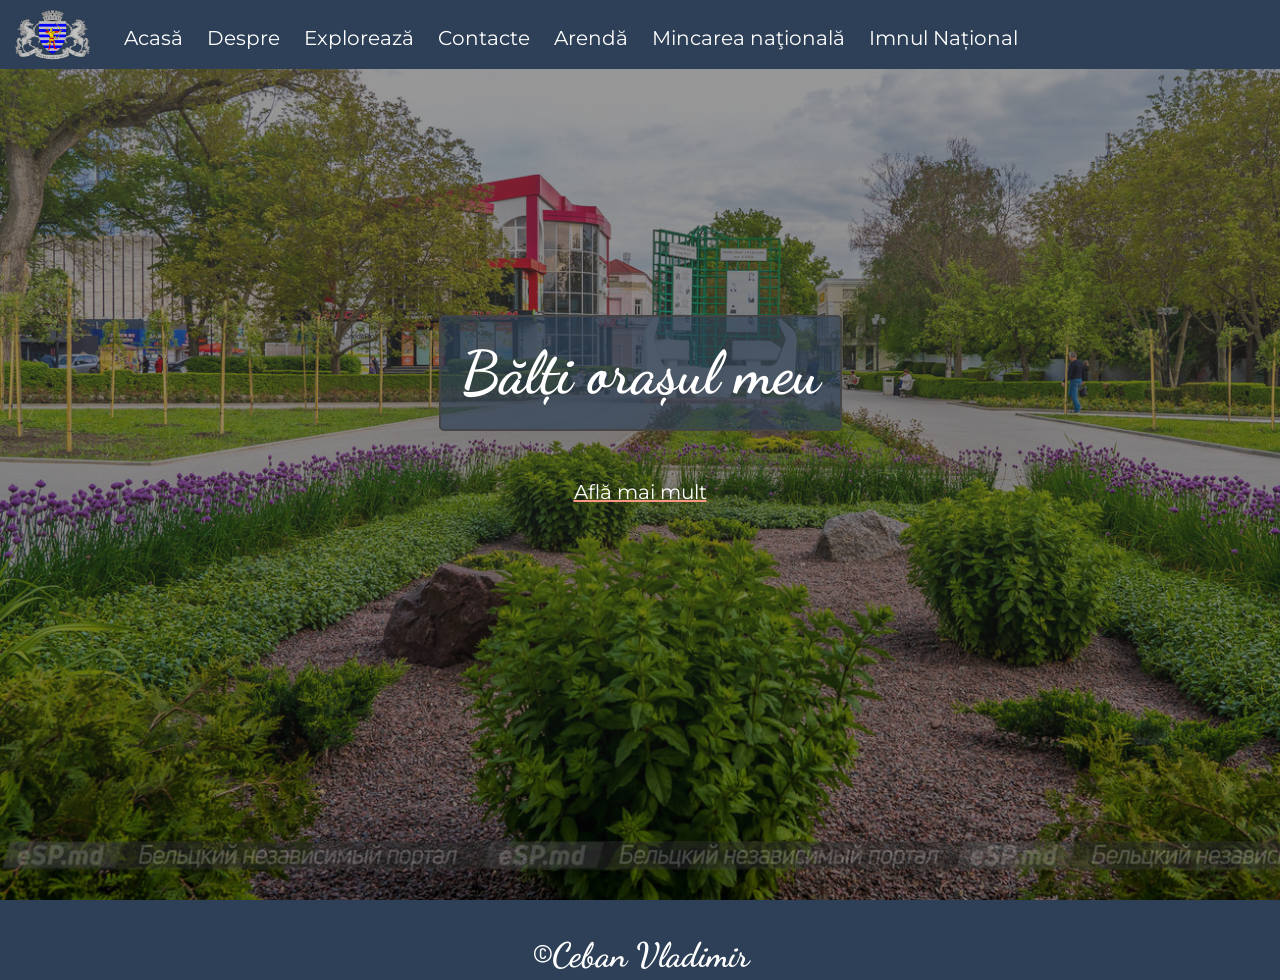
<file: index.html>
<!DOCTYPE html>
<html>
<head>
    <meta charset="UTF-8">
    <meta name="viewport" content="width=device-width, initial-scale=1.0">
    <link rel="stylesheet" href="css/style.css">
 <link rel="stylesheet" href="https://cdnjs.cloudflare.com/ajax/libs/font-awesome/6.1.1/css/all.min.css"/>
 <link rel="icon" href="images/favicon.png">
    <script src="js/script.js"></script> 
      <title>Bălți-localitatea mea</title>
      
</head>
<body>
    <header>
      <img class="logo" src="images/flag.jpg">
      <navbar> 
<a href="../index.html">Acasă</a>
<a href="pages/despre.html">Despre</a>
<a href="pages/exploreaza">Explorează</a>
<a href="pages/contacte.html">Contacte</a>
<a href="pages/Arenda.html">Arendă</a>
<a href="pages/mincare.html">Mincarea naţională</a>
 <a href="pages/Imn.html">Imnul Național</a>

      </navbar>
    </header>
    <main>
<section id="index">
  <div class="index-info">
   <h1>Bălți orașul meu</h1><br>
   <a href="pages/despre.html" class="link-index">Află mai mult</a>
</div>
</section>

    </main>
    <footer>
     <h2 ><span>©Ceban Vladimir</span></h2>
    </footer>
</body>
</html>
</file>
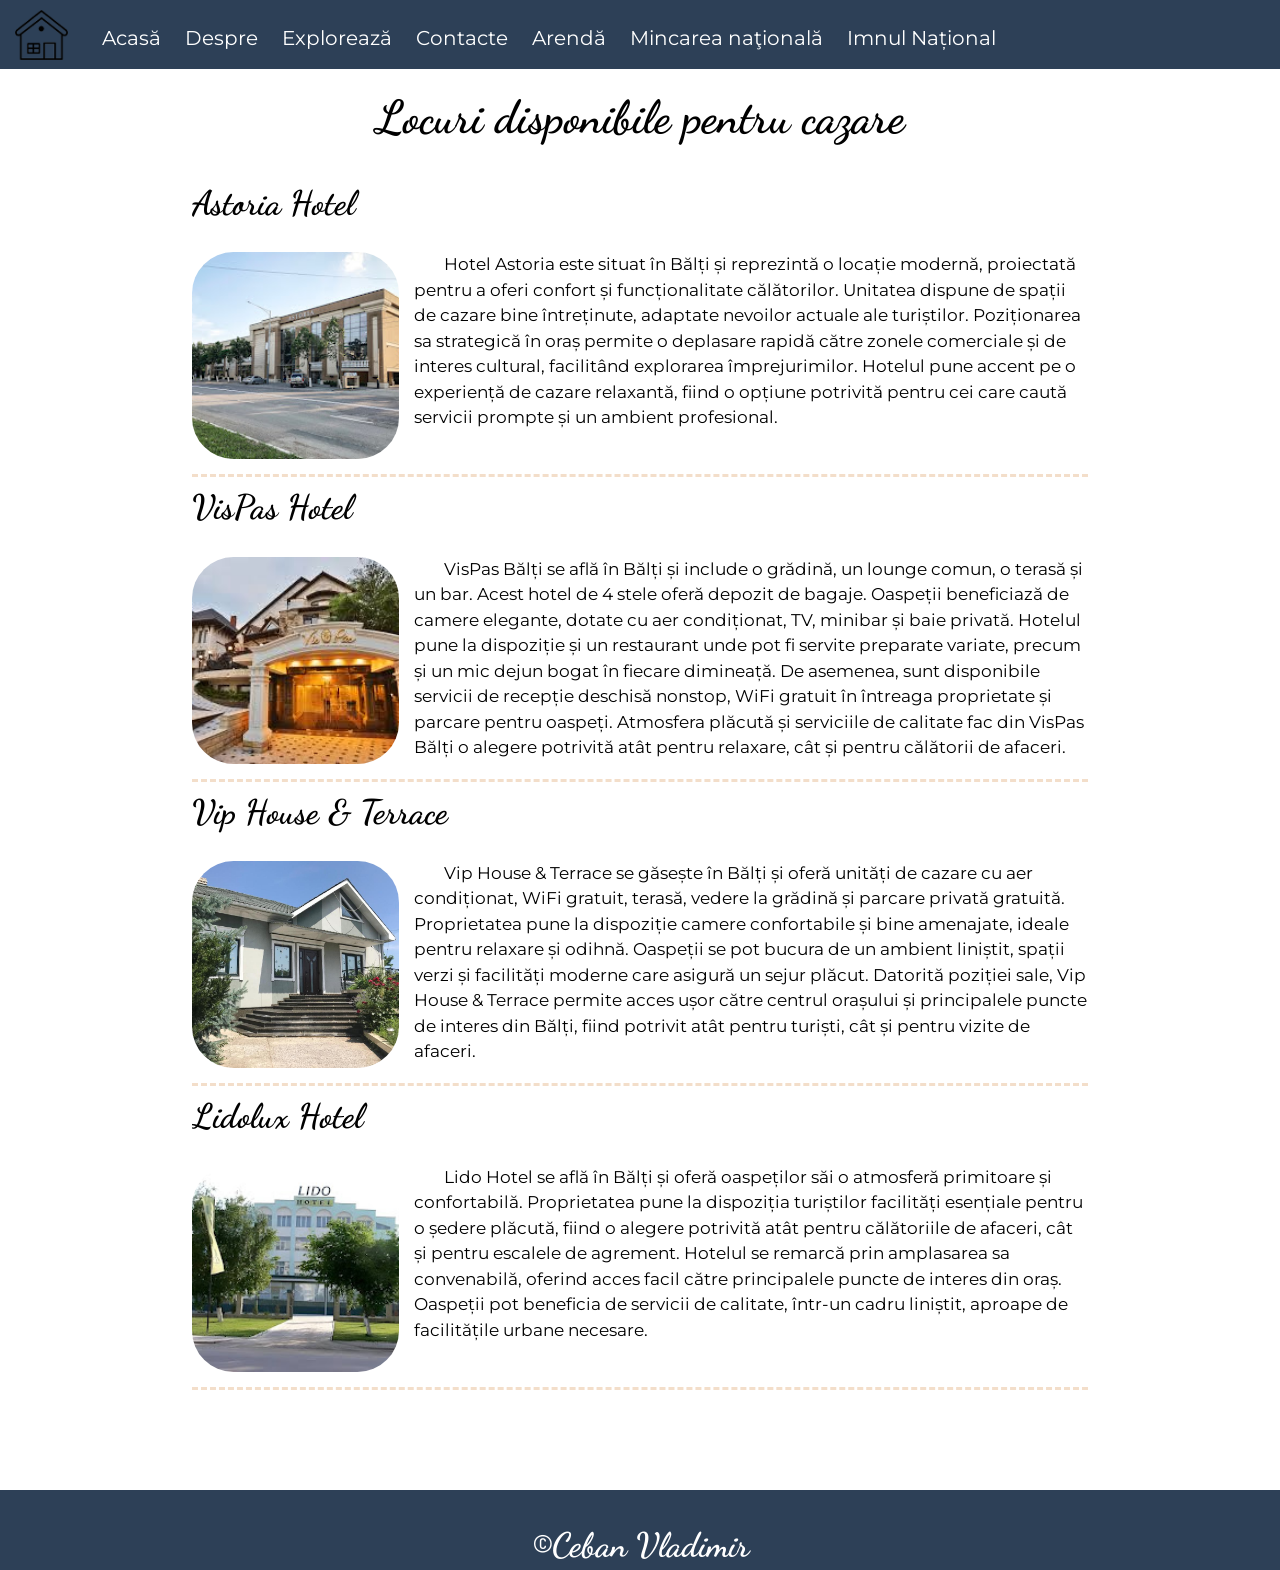
<file: pages/Arenda.html>
<!DOCTYPE html>
<html lang="en">
<head>
    <meta charset="UTF-8">
    <meta name="viewport" content="width=device-width, initial-scale=1.0">

<link rel="stylesheet" href="../css/style.css">
<link rel="stylesheet" href="https://cdnjs.cloudflare.com/ajax/libs/font-awesome/6.1.1/css/all.min.css"/>
<link rel="icon" href="../images/favicon.png">
<script src="../js/script.js"></script>



    <title>Bălți - orașul meu</title>
</head>
<body>

    <header>
        <img class="logo" src="../images/house.png" alt="Логотип">
        <navbar> 
                <a href="../index.html">Acasă</a>
            <a href="../pages/despre.html">Despre</a>
            <a href="../pages/exploreaza.html">Explorează</a>
            <a href="../pages/contacte.html">Contacte</a>
            <a href="../pages/Arenda.html">Arendă</a>
            <a href="../pages/mincare.html">Mincarea naţională</a>
            <a href="../pages/Imn.html">Imnul Național</a>
            
        </navbar>
             <i id="hamburger" onclick="mobileMenu()" class="fa-solid fa-bars"></i>
    </header>

    <main>

        <section>
            <h1 class="centered">Locuri disponibile pentru cazare</h1>

            <div class="loc1">

                <h2>Astoria Hotel </h2>
                <a href="http://www.astoria.md/">
                <img src="../images/astore.jpg" alt="Памятник Штефану Великому">
                </a>
                <p>
Hotel Astoria este situat în Bălți și reprezintă o locație modernă, proiectată pentru a oferi confort și funcționalitate călătorilor. Unitatea dispune de spații de cazare bine întreținute, adaptate nevoilor actuale ale turiștilor. Poziționarea sa strategică în oraș permite o deplasare rapidă către zonele comerciale și de interes cultural, facilitând explorarea împrejurimilor. Hotelul pune accent pe o experiență de cazare relaxantă, fiind o opțiune potrivită pentru cei care caută servicii prompte și un ambient profesional.

                </p>
                  
            </div>

            <div class="loc1">
                <h2>VisPas Hotel</h2>
                <a href="https://www.booking.com/hotel/md/vispas-balti.ro.html?aid=356980&label=gog235jc-10CAMY6QcoggJCBWJhbHRpSCBYA2iOAYgBAZgBM7gBF8gBDNgBA-gBAfgBAYgCAagCAbgCnbGYzwbAAgHSAiRjNzgwMGY2ZS0wOGU5LTQ4MTctYjFhMi0xNmVmMzRiOTc3Y2LYAgHgAgE&sid=5adafab9e6fa892282bb2fe4f128343d&dest_id=2124901&dest_type=hotel&dist=0&group_adults=2&group_children=0&hapos=1&hpos=1&nflt=sth%3D8&no_rooms=1&req_adults=2&req_children=0&room1=A%2CA&sb_price_type=total&sr_order=popularity&srepoch=1776689996&srpvid=72195b643d5111f0&type=total&ucfs=1&">
                <img src="../images/cazare2.png" alt="Памятник Штефану Великому">
                </a>
                <p>VisPas Bălți se află în Bălți și include o grădină, un lounge comun, o terasă și un bar. Acest hotel de 4 stele oferă depozit de bagaje.

Oaspeții beneficiază de camere elegante, dotate cu aer condiționat, TV, minibar și baie privată. Hotelul pune la dispoziție și un restaurant unde pot fi servite preparate variate, precum și un mic dejun bogat în fiecare dimineață.

De asemenea, sunt disponibile servicii de recepție deschisă nonstop, WiFi gratuit în întreaga proprietate și parcare pentru oaspeți. Atmosfera plăcută și serviciile de calitate fac din VisPas Bălți o alegere potrivită atât pentru relaxare, cât și pentru călătorii de afaceri.
                </p>
            </div>

            <div class="loc1">
                <h2>Vip House & Terrace  </h2>
                <a href="https://www.booking.com/hotel/md/vip-house.ro.html?aid=356980&label=gog235jc-10CAMY6QcoggJCBWJhbHRpSCBYA2iOAYgBAZgBM7gBF8gBDNgBA-gBAfgBAYgCAagCAbgCnbGYzwbAAgHSAiRjNzgwMGY2ZS0wOGU5LTQ4MTctYjFhMi0xNmVmMzRiOTc3Y2LYAgHgAgE&sid=5adafab9e6fa892282bb2fe4f128343d&dest_id=5125071&dest_type=hotel&dist=0&group_adults=2&group_children=0&hapos=21&hpos=21&nflt=sth%3D8&no_rooms=1&req_adults=2&req_children=0&room1=A%2CA&sb_price_type=total&sr_order=popularity&srepoch=1776690227&srpvid=6c455b98709b06c9&type=total&ucfs=1&">
                <img src="../images/cazare3.png" alt="Памятник Штефану Великому">
                </a>
                <p>Vip House & Terrace se găsește în Bălți și oferă unități de cazare cu aer condiționat, WiFi gratuit, terasă, vedere la grădină și parcare privată gratuită.

Proprietatea pune la dispoziție camere confortabile și bine amenajate, ideale pentru relaxare și odihnă. Oaspeții se pot bucura de un ambient liniștit, spații verzi și facilități moderne care asigură un sejur plăcut.

Datorită poziției sale, Vip House & Terrace permite acces ușor către centrul orașului și principalele puncte de interes din Bălți, fiind potrivit atât pentru turiști, cât și pentru vizite de afaceri.
                </p>

            </div>

            <div class="loc1">
                <h2> Lidolux Hotel</h2>
               <a href="http://lidolux.md/">
                <img src="../images/lidux.jpg" alt="Памятник Штефану Великому">
                </a>
                <p>
Lido Hotel se află în Bălți și oferă oaspeților săi o atmosferă primitoare și confortabilă. Proprietatea pune la dispoziția turiștilor facilități esențiale pentru o ședere plăcută, fiind o alegere potrivită atât pentru călătoriile de afaceri, cât și pentru escalele de agrement. Hotelul se remarcă prin amplasarea sa convenabilă, oferind acces facil către principalele puncte de interes din oraș. Oaspeții pot beneficia de servicii de calitate, într-un cadru liniștit, aproape de facilitățile urbane necesare.
                </p>

            </div>


        </section>

    </main>

    <footer>
      <h2 ><span>©Ceban Vladimir</span></h2>
    </footer>
</body>
</html>
</file>
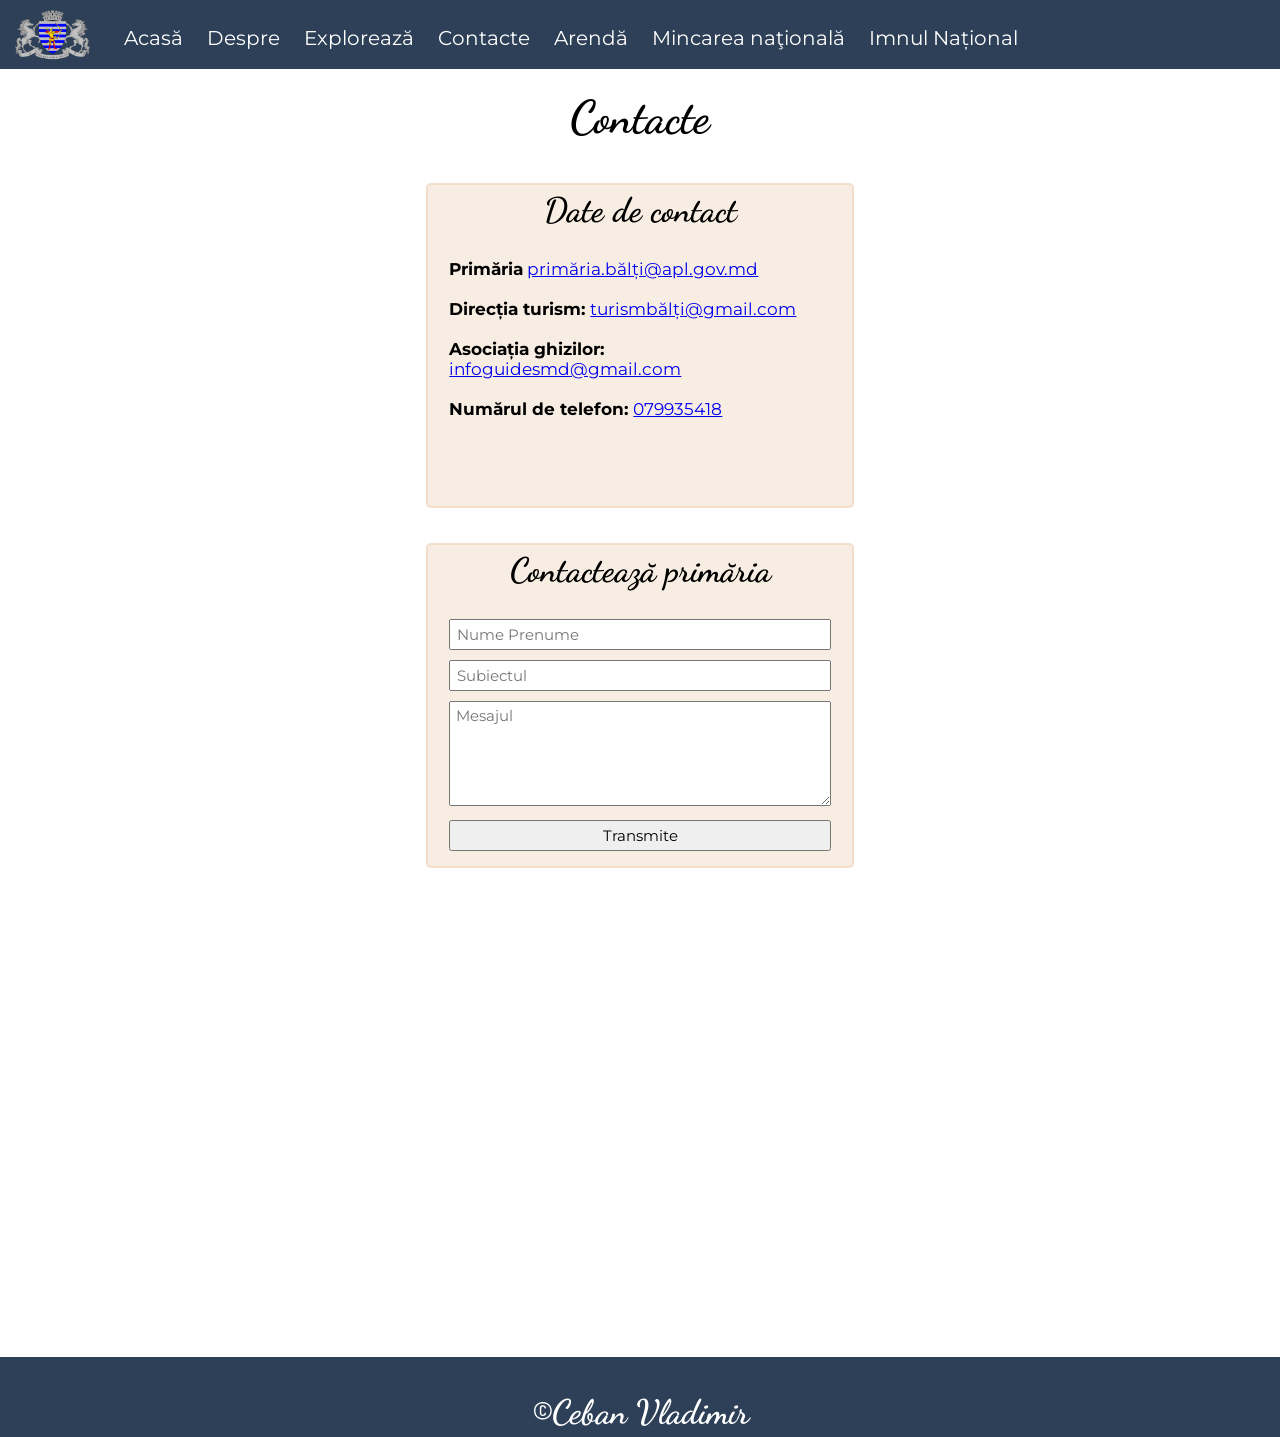
<file: pages/contacte.html>
<!DOCTYPE html>
<html>

<head>
    <meta charset="UTF-8">
    <meta name="viewport" content="width-device-width, initial-scale=1.0">

    <link rel="stylesheet" href="../css/style.css">
    <link rel="stylesheet" href="https://cdnjs.cloudflare.com/ajax/libs/font-awesome/6.1.1/css/all.min.css" />
    <link rel="icon" href="../images/favicon.png">
    <script src="../js/script.js"></script>

    <title>Bălți - Localitatea mea</title>
</head>

<body>

    <header>
        <img class="logo" src="../images/flag.jpg">
        <navbar>
                 <a href="../index.html">Acasă</a>
            <a href="../pages/despre.html">Despre</a>
            <a href="../pages/exploreaza.html">Explorează</a>
            <a href="../pages/contacte.html">Contacte</a>
            <a href="../pages/Arenda.html">Arendă</a>
            <a href="../pages/mincare.html">Mincarea naţională</a>
            <a href="../pages/Imn.html">Imnul Național</a>
            
        </navbar>
        <i id="hamburger" onclick="mobileMenu()" class="fa-solid fa-bars"></i>
    </header>

    <main>

        <section>
            <h1 class="centered">Contacte</h1>
            <div class="row">
                <div class="col-50">
                    <div class="contacte">
                        <h2 class="centered">Date de contact</h2>
                        <b>Primăria</b>
                        <a href="mailto:primaria.bălți@apl.gov.md">primăria.bălți@apl.gov.md</a>
                    </br> </br>

                      <b>Direcția turism: </b>
                        <a href="mailto:turismbălți@gmail.com">turismbălți@gmail.com</a>
                    </br> </br>
                      <b>Asociația ghizilor: </b>
                        <a href="mailto:infoguidesro@gmail.com">infoguidesmd@gmail.com</a>
                    </br> </br>
                      <b>Numărul de telefon: </b>
                        <a href="tel:079935418">079935418</a>
                    </br>
                    </div>
                </div>
                <div class="col-50">
                   <form class="cform" action="https://formspree.io/f/mdaylbar" method="POST">
    <h2 class="centered">Contactează primăria</h2>

    <input type="text" name="nume" placeholder="Nume Prenume" required>

    <input type="text" name="subiect" placeholder="Subiectul" required>

    <textarea name="mesaj" rows="5" placeholder="Mesajul" required></textarea>

    <input type="submit" value="Transmite">
</form>
                </div>
            </div>
<br/>

            <iframe class="harta"
                <iframe src="https://www.google.com/maps/embed?pb=!1m14!1m8!1m3!1d18042.374939508416!2d27.902785247252133!3d47.761761828744284!3m2!1i1024!2i768!4f13.1!3m3!1m2!1s0x40cb673a731f2613%3A0x75ffb7a54ede02d9!2zQsSDbMibaSwgTW9sZG92YQ!5e0!3m2!1sro!2s!4v1775476077686!5m2!1sro!2s" width="600" height="450" style="border:0;" allowfullscreen="" loading="lazy" referrerpolicy="no-referrer-when-downgrade"></iframe>
                
                </iframe>
        </section>


    </main>


    <footer>
      <h2 ><span>©Ceban Vladimir</span></h2>
    </footer>

</body>

</html>
</file>
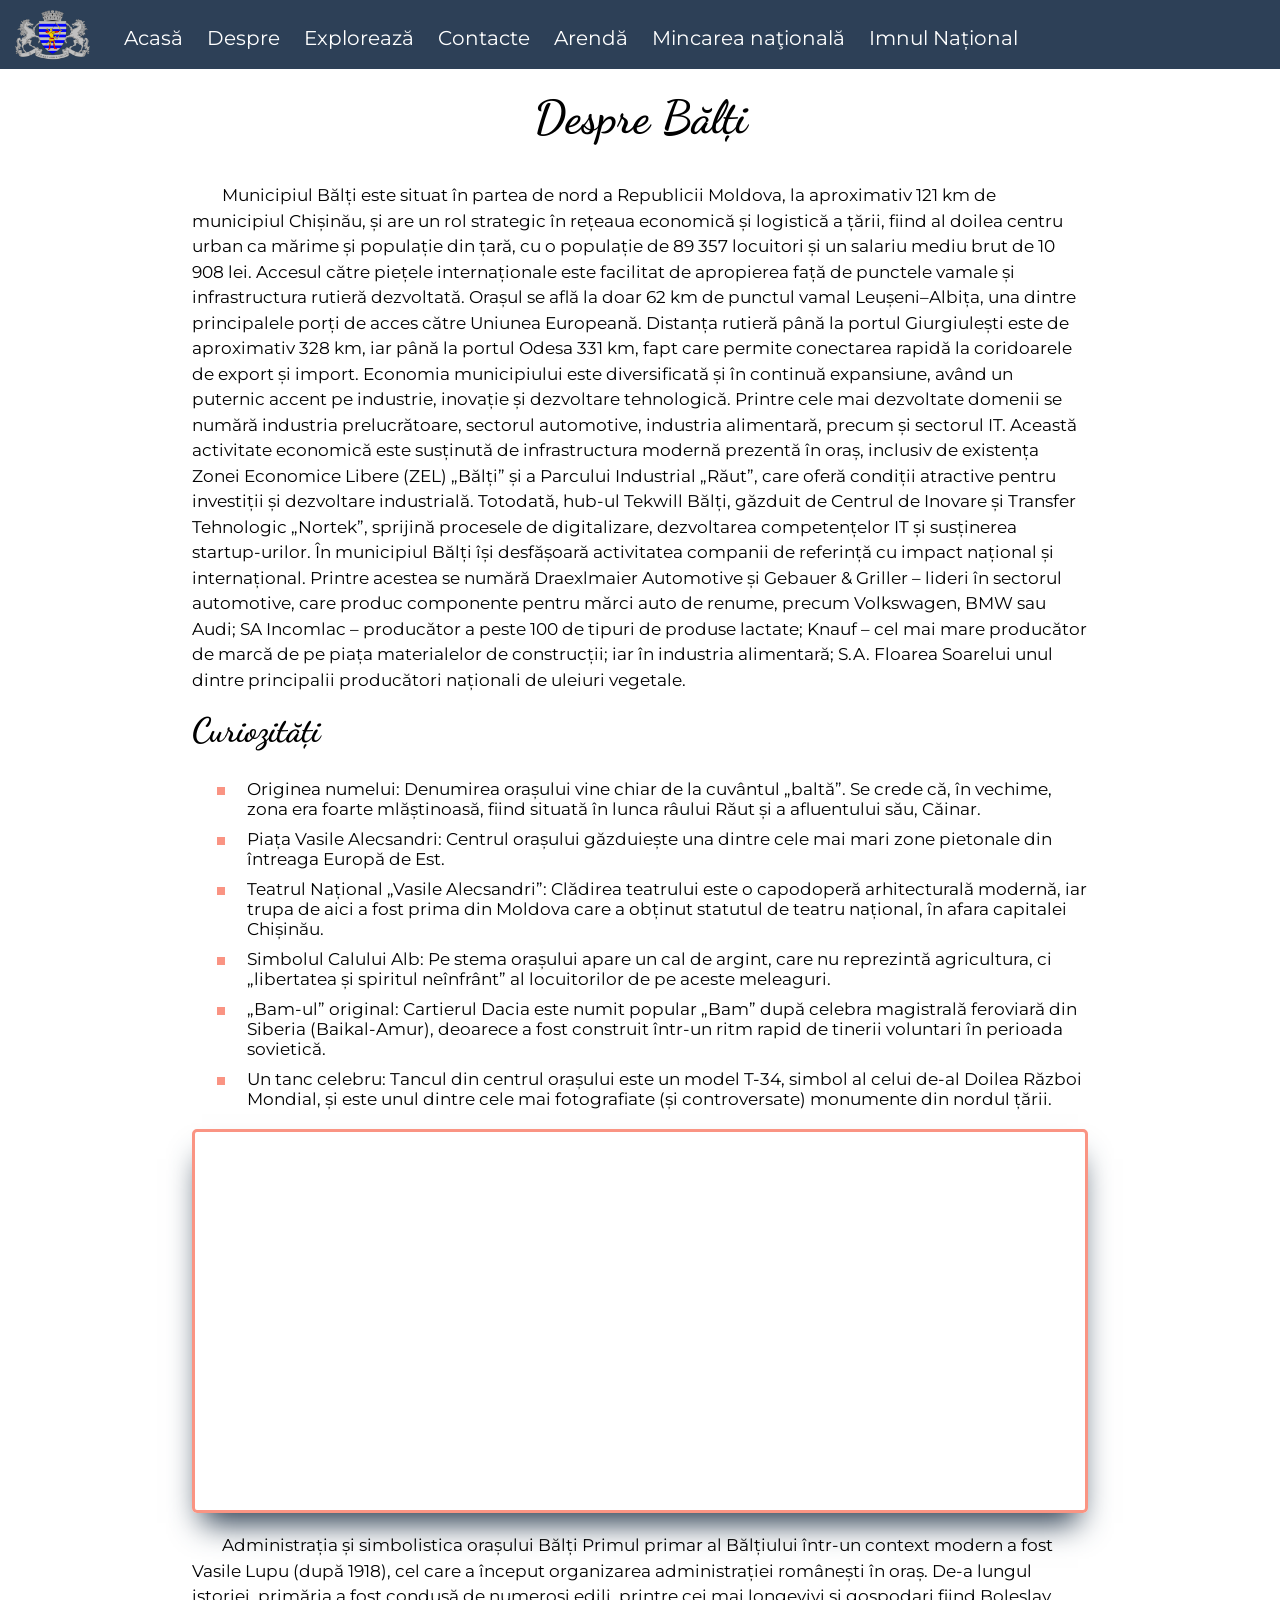
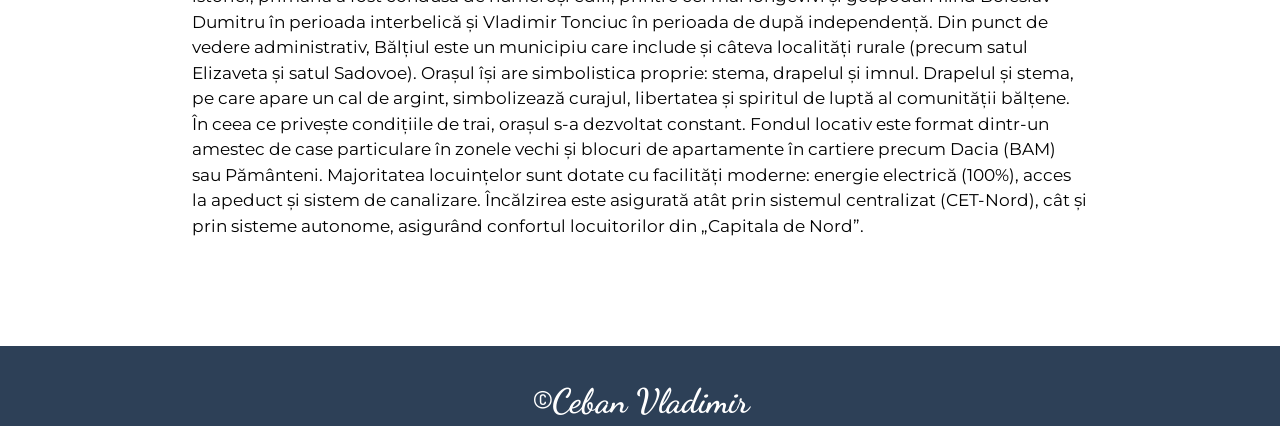
<file: pages/despre.html>
<!DOCTYPE html>
<html>
<head>
    <meta charset="UTF-8">
    <meta name="viewport" content="width=device-width, initial-scale=1.0">
    <link rel="stylesheet" href="../css/style.css">
 <link rel="stylesheet" href="https://cdnjs.cloudflare.com/ajax/libs/font-awesome/6.1.1/css/all.min.css"/>
 <link rel="icon" href="../images/favicon.png">
    <script src="../js/script.js"></script> 
      <title>Balți-localitatea mea</title>
      
</head>
<body>
    <header>
      <img class="logo" src="../images/flag.jpg">
      <navbar> 
     <a href="../index.html">Acasă</a>
            <a href="../pages/despre.html">Despre</a>
            <a href="../pages/exploreaza.html">Explorează</a>
            <a href="../pages/contacte.html">Contacte</a>
            <a href="../pages/Arenda.html">Arendă</a>
            <a href="../pages/mincare.html">Mincarea naţională</a>
            <a href="../pages/Imn.html">Imnul Național</a>
            

      </navbar>
      <i id="hamburger" onclick="mobileMenu()" class="fa-solid fa-bars"></i>
    </header>
    <main>
<section>
   <h1 class="centered">Despre Bălți</h1>

<p>
Municipiul Bălți este situat în partea de nord a Republicii Moldova, la aproximativ 121 km de municipiul Chișinău, și are un rol strategic în rețeaua economică și logistică a țării, fiind al doilea centru urban ca mărime și populație din țară, cu o populație de 89 357 locuitori și un salariu mediu brut de 10 908 lei.
Accesul către piețele internaționale este facilitat de apropierea față de punctele vamale și infrastructura rutieră dezvoltată. Orașul se află la doar 62 km de punctul vamal Leușeni–Albița, una dintre principalele porți de acces către Uniunea Europeană. Distanța rutieră până la portul Giurgiulești este de aproximativ 328 km, iar până la portul Odesa 331 km, fapt care permite conectarea rapidă la coridoarele de export și import.
Economia municipiului este diversificată și în continuă expansiune, având un puternic accent pe industrie, inovație și dezvoltare tehnologică. Printre cele mai dezvoltate domenii se numără industria prelucrătoare, sectorul automotive, industria alimentară, precum și sectorul IT. Această activitate economică este susținută de infrastructura modernă prezentă în oraș, inclusiv de existența Zonei Economice Libere (ZEL) „Bălți” și a Parcului Industrial „Răut”, care oferă condiții atractive pentru investiții și dezvoltare industrială. Totodată, hub-ul Tekwill Bălți, găzduit de Centrul de Inovare și Transfer Tehnologic „Nortek”, sprijină procesele de digitalizare, dezvoltarea competențelor IT și susținerea startup-urilor.
În municipiul Bălți își desfășoară activitatea companii de referință cu impact național și internațional. Printre acestea se numără Draexlmaier Automotive și Gebauer & Griller – lideri în sectorul automotive, care produc componente pentru mărci auto de renume, precum Volkswagen, BMW sau Audi; SA Incomlac – producător a peste 100 de tipuri de produse lactate; Knauf – cel mai mare producător de marcă de pe piața materialelor de construcții; iar în industria alimentară; S.A. Floarea Soarelui unul dintre principalii producători naționali de uleiuri vegetale.

</p>

<h2>Curiozități</h2>
<ul type="disc">
    <li> Originea numelui: Denumirea orașului vine chiar de la cuvântul „baltă”. Se crede că, în vechime, zona era foarte mlăștinoasă, fiind situată în lunca râului Răut și a afluentului său, Căinar.    </li>

<li>Piața Vasile Alecsandri: Centrul orașului găzduiește una dintre cele mai mari zone pietonale din întreaga Europă de Est.</li>
<li>Teatrul Național „Vasile Alecsandri”: Clădirea teatrului este o capodoperă arhitecturală modernă, iar trupa de aici a fost prima din Moldova care a obținut statutul de teatru național, în afara capitalei Chișinău.</li>
<li>Simbolul Calului Alb: Pe stema orașului apare un cal de argint, care nu reprezintă agricultura, ci „libertatea și spiritul neînfrânt” al locuitorilor de pe aceste meleaguri.</li>
<li>„Bam-ul” original: Cartierul Dacia este numit popular „Bam” după celebra magistrală feroviară din Siberia (Baikal-Amur), deoarece a fost construit într-un ritm rapid de tinerii voluntari în perioada sovietică.</li>
<li>Un tanc celebru: Tancul din centrul orașului este un model T-34, simbol al celui de-al Doilea Război Mondial, și este unul dintre cele mai fotografiate (și controversate) monumente din nordul țării.</li>
</ul>


<iframe class="vframe" src="https://www.youtube.com/embed/0PGiA3L0Sao" title="Balti Moldova , by DJI Mavic Air" frameborder="0" allow="accelerometer; autoplay; clipboard-write; encrypted-media; gyroscope; picture-in-picture; web-share" referrerpolicy="strict-origin-when-cross-origin" allowfullscreen></iframe>
<p>
    Administrația și simbolistica orașului Bălți
Primul primar al Bălțiului într-un context modern a fost Vasile Lupu (după 1918), cel care a început organizarea administrației românești în oraș. De-a lungul istoriei, primăria a fost condusă de numeroși edili, printre cei mai longevivi și gospodari fiind Boleslav Dumitru în perioada interbelică și Vladimir Tonciuc în perioada de după independență.

Din punct de vedere administrativ, Bălțiul este un municipiu care include și câteva localități rurale (precum satul Elizaveta și satul Sadovoe). Orașul își are simbolistica proprie: stema, drapelul și imnul. Drapelul și stema, pe care apare un cal de argint, simbolizează curajul, libertatea și spiritul de luptă al comunității bălțene.

În ceea ce privește condițiile de trai, orașul s-a dezvoltat constant. Fondul locativ este format dintr-un amestec de case particulare în zonele vechi și blocuri de apartamente în cartiere precum Dacia (BAM) sau Pământeni. Majoritatea locuințelor sunt dotate cu facilități moderne: energie electrică (100%), acces la apeduct și sistem de canalizare. Încălzirea este asigurată atât prin sistemul centralizat (CET-Nord), cât și prin sisteme autonome, asigurând confortul locuitorilor din „Capitala de Nord”.
</p>

</section>

    </main>
    <footer>
      <h2 ><span>©Ceban Vladimir</span></h2>
    </footer>
</body>
</html>
</file>
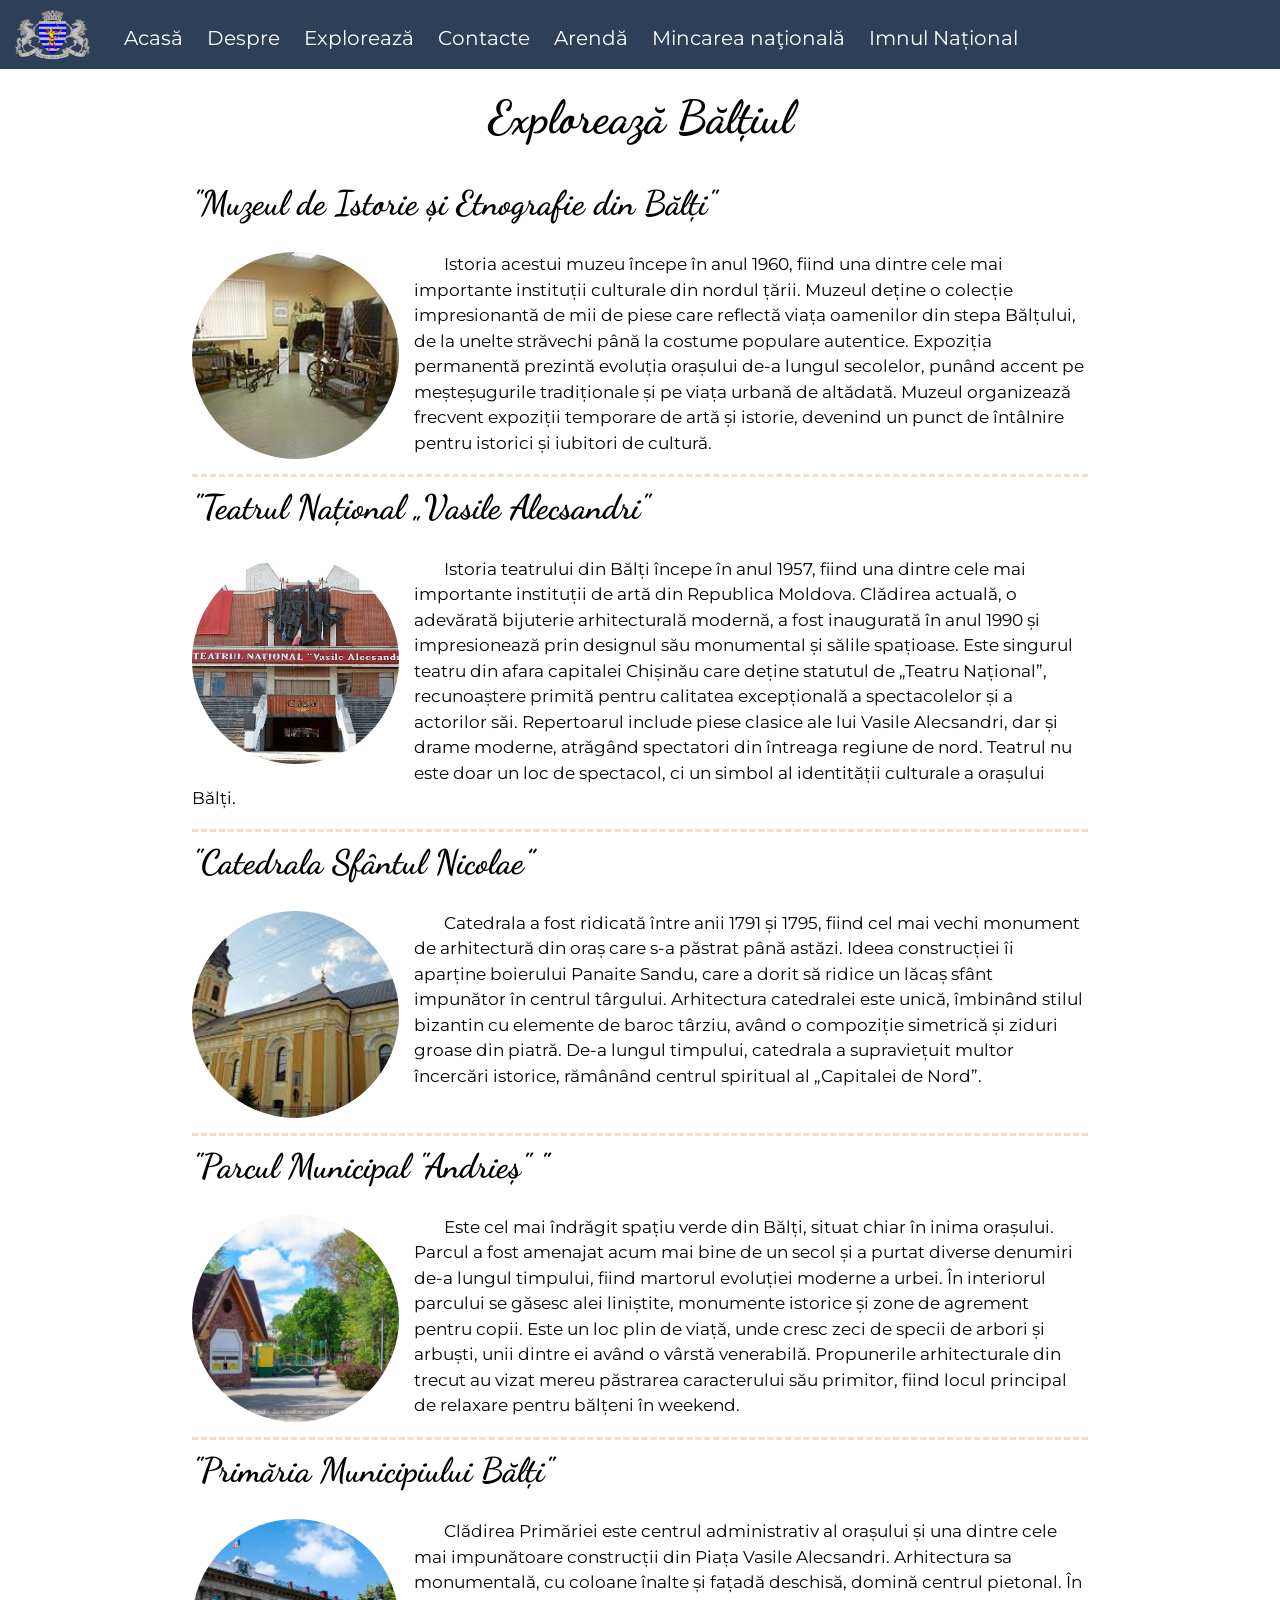
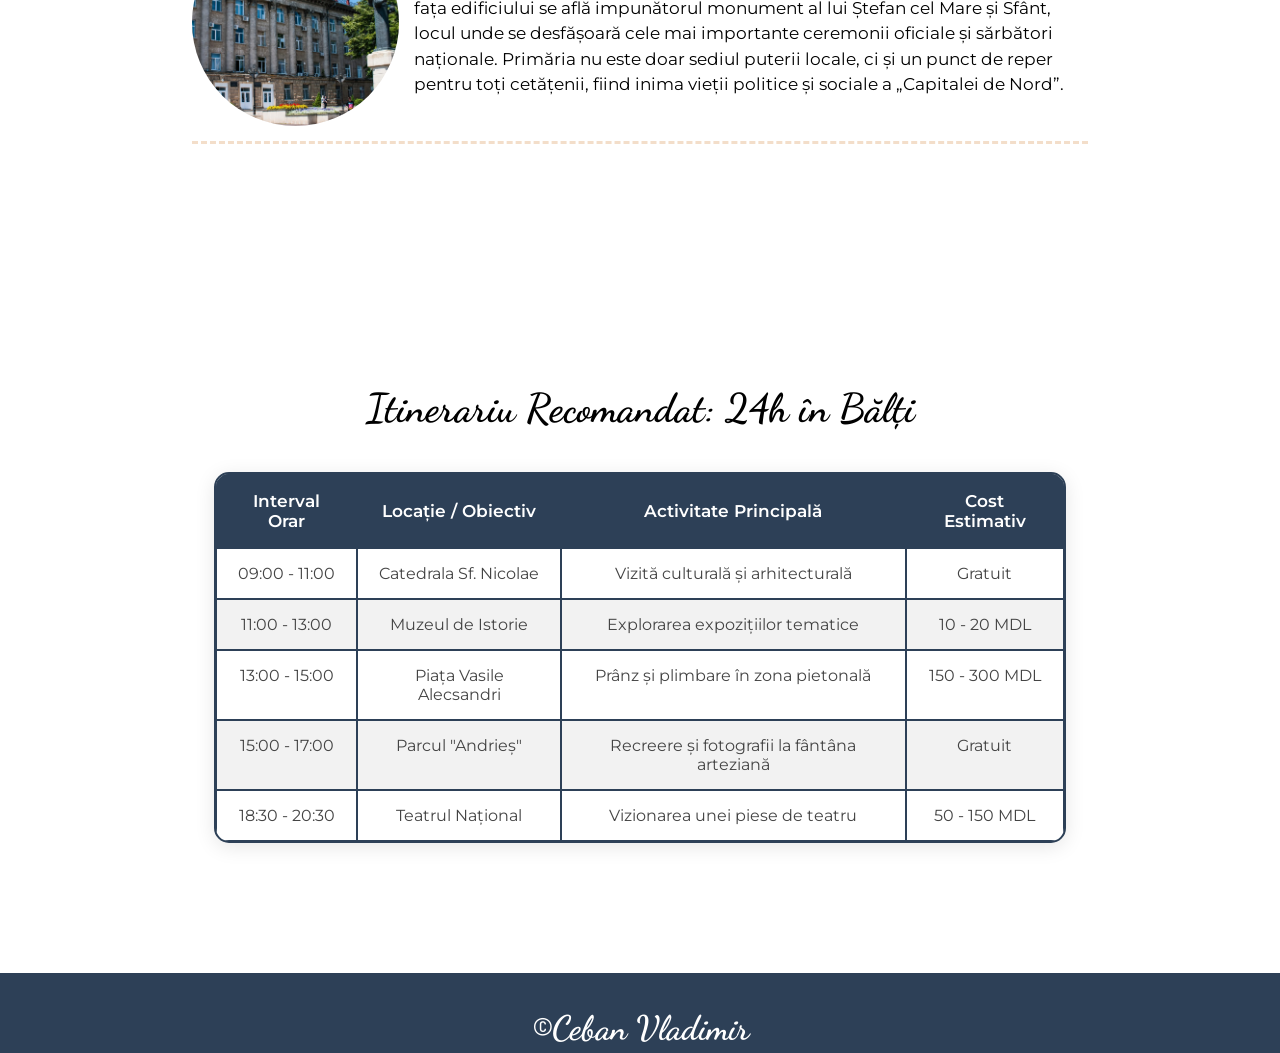
<file: pages/exploreaza.html>
<!DOCTYPE html>
<html>
<head>
    <meta charset="UTF-8">
    <meta name="viewport" content="width=device-width, initial-scale=1.0">
    <link rel="stylesheet" href="../css/style.css">
 <link rel="stylesheet" href="https://cdnjs.cloudflare.com/ajax/libs/font-awesome/6.1.1/css/all.min.css"/>
 <link rel="icon" href="../images/favicon.png">
    <script src="../js/script.js"></script>
      <title>Balți-localitatea mea</title>
      
</head>
<body>
    <header>
      <img class="logo" src="../images/flag.jpg">
      <navbar> 
     <a href="../index.html">Acasă</a>
            <a href="../pages/despre.html">Despre</a>
            <a href="../pages/exploreaza.html">Explorează</a>
            <a href="../pages/contacte.html">Contacte</a>
            <a href="../pages/Arenda.html">Arendă</a>
            <a href="../pages/mincare.html">Mincarea naţională</a>
            <a href="../pages/Imn.html">Imnul Național</a>
            

      </navbar>
      <i id="hamburger" onclick="mobileMenu()" class="fa-solid fa-bars"></i>
    </header>
    <main>
<section>
   <h1 class="centered">Explorează Bălțiul</h1>
<div class="loc">
    <h2>"Muzeul de Istorie și Etnografie din Bălți"</h2>
    <img src="../images/muzeu.jpg">
    <p>
Istoria acestui muzeu începe în anul 1960, fiind una dintre cele mai importante instituții culturale din nordul țării. Muzeul deține o colecție impresionantă de mii de piese care reflectă viața oamenilor din stepa Bălțului, de la unelte străvechi până la costume populare autentice. Expoziția permanentă prezintă evoluția orașului de-a lungul secolelor, punând accent pe meșteșugurile tradiționale și pe viața urbană de altădată. Muzeul organizează frecvent expoziții temporare de artă și istorie, devenind un punct de întâlnire pentru istorici și iubitori de cultură.
    </p>
</div>

<div class="loc">
    <h2>"Teatrul Național „Vasile Alecsandri"</h2>
    <img src="../images/1.jpg">
    <p>
        Istoria teatrului din Bălți începe în anul 1957, fiind una dintre cele mai importante instituții de artă din Republica Moldova. Clădirea actuală, o adevărată bijuterie arhitecturală modernă, a fost inaugurată în anul 1990 și impresionează prin designul său monumental și sălile spațioase. Este singurul teatru din afara capitalei Chișinău care deține statutul de „Teatru Național”, recunoaștere primită pentru calitatea excepțională a spectacolelor și a actorilor săi. Repertoarul include piese clasice ale lui Vasile Alecsandri, dar și drame moderne, atrăgând spectatori din întreaga regiune de nord. Teatrul nu este doar un loc de spectacol, ci un simbol al identității culturale a orașului Bălți.
    </p>
</div>
<div class="loc">
    <h2>"Catedrala Sfântul Nicolae”</h2>
    <img src="../images/centru3.jpg">
    <p>
    Catedrala a fost ridicată între anii 1791 și 1795, fiind cel mai vechi monument de arhitectură din oraș care s-a păstrat până astăzi. Ideea construcției îi aparține boierului Panaite Sandu, care a dorit să ridice un lăcaș sfânt impunător în centrul târgului. Arhitectura catedralei este unică, îmbinând stilul bizantin cu elemente de baroc târziu, având o compoziție simetrică și ziduri groase din piatră. De-a lungul timpului, catedrala a supraviețuit multor încercări istorice, rămânând centrul spiritual al „Capitalei de Nord”.    
    </p>
</div>
<div class="loc">
    <h2>"Parcul Municipal "Andrieș" "</h2>
    <img src="../images/strada.jpg">
    <p>
        Este cel mai îndrăgit spațiu verde din Bălți, situat chiar în inima orașului. Parcul a fost amenajat acum mai bine de un secol și a purtat diverse denumiri de-a lungul timpului, fiind martorul evoluției moderne a urbei. În interiorul parcului se găsesc alei liniștite, monumente istorice și zone de agrement pentru copii. Este un loc plin de viață, unde cresc zeci de specii de arbori și arbuști, unii dintre ei având o vârstă venerabilă. Propunerile arhitecturale din trecut au vizat mereu păstrarea caracterului său primitor, fiind locul principal de relaxare pentru bălțeni în weekend.
    </p>
</div>
<div class="loc">
    <h2>"Primăria Municipiului Bălți"</h2>
    <img src="../images/monument.jpg">
    <p>
Clădirea Primăriei este centrul administrativ al orașului și una dintre cele mai impunătoare construcții din Piața Vasile Alecsandri. Arhitectura sa monumentală, cu coloane înalte și fațadă deschisă, domină centrul pietonal. În fața edificiului se află impunătorul monument al lui Ștefan cel Mare și Sfânt, locul unde se desfășoară cele mai importante ceremonii oficiale și sărbători naționale. Primăria nu este doar sediul puterii locale, ci și un punct de reper pentru toți cetățenii, fiind inima vieții politice și sociale a „Capitalei de Nord”.
    </p>
</div>
</section>
   <section class="centered">
    <h2 style="margin-top: 50px; font-family: 'Dancing Script', cursive; font-size: 2.5rem;">Itinerariu Recomandat: 24h în Bălți</h2>
    
    <table class="itinerariu-table">
        <thead>
            <tr>
                <th>Interval Orar</th>
                <th>Locație / Obiectiv</th>
                <th>Activitate Principală</th>
                <th>Cost Estimativ</th>
            </tr>
        </thead>
        <tbody>
            <tr>
                <td>09:00 - 11:00</td>
                <td>Catedrala Sf. Nicolae</td>
                <td>Vizită culturală și arhitecturală</td>
                <td>Gratuit</td>
            </tr>
            <tr>
                <td>11:00 - 13:00</td>
                <td>Muzeul de Istorie</td>
                <td>Explorarea expozițiilor tematice</td>
                <td>10 - 20 MDL</td>
            </tr>
            <tr>
                <td>13:00 - 15:00</td>
                <td>Piața Vasile Alecsandri</td>
                <td>Prânz și plimbare în zona pietonală</td>
                <td>150 - 300 MDL</td>
            </tr>
            <tr>
                <td>15:00 - 17:00</td>
                <td>Parcul "Andrieș"</td>
                <td>Recreere și fotografii la fântâna arteziană</td>
                <td>Gratuit</td>
            </tr>
            <tr>
                <td>18:30 - 20:30</td>
                <td>Teatrul Național</td>
                <td>Vizionarea unei piese de teatru</td>
                <td>50 - 150 MDL</td>
            </tr>
        </tbody>
    </table>
</section>

    </main>
    <footer>
      <h2 ><span>©Ceban Vladimir</span></h2>
    </footer>


    
</body>
</html>
</file>
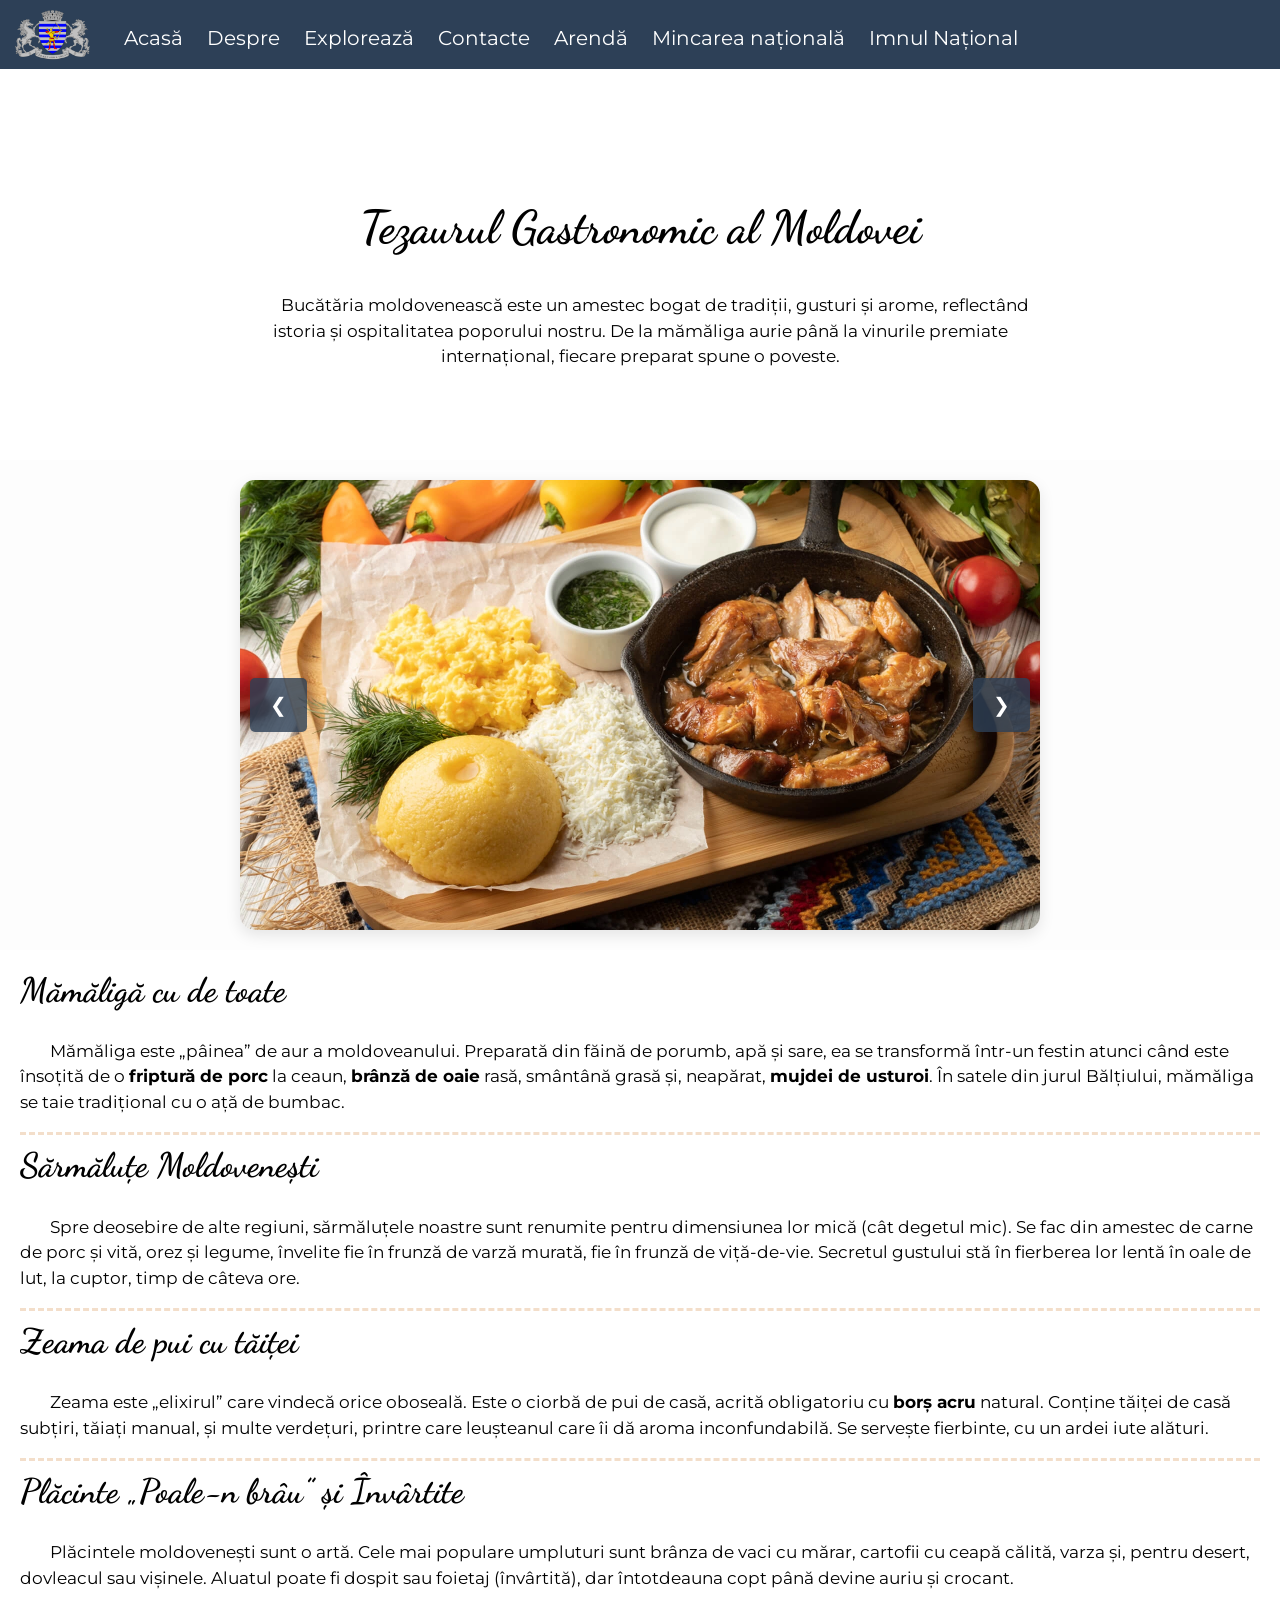
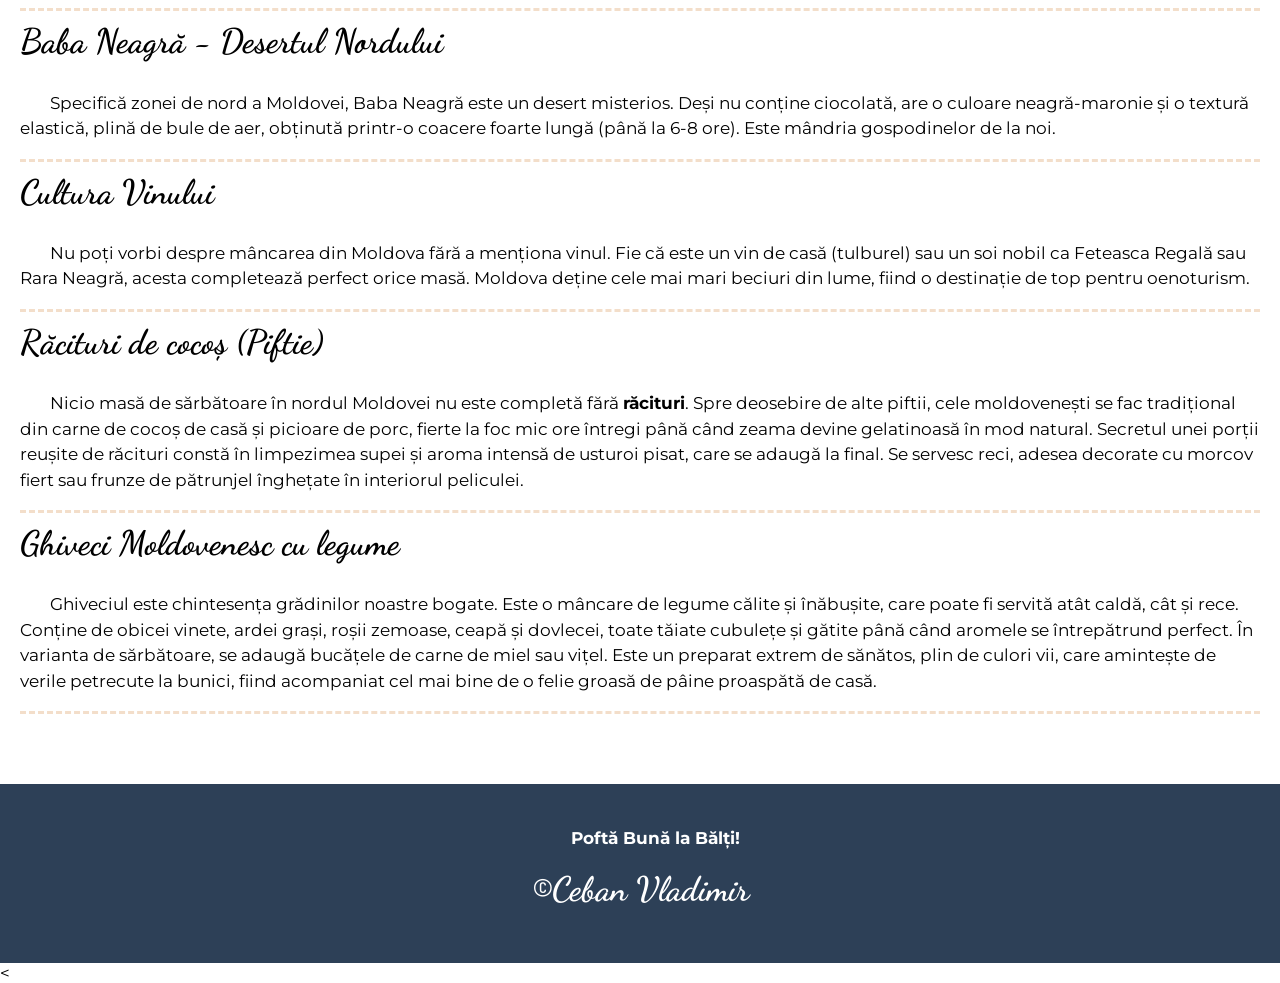
<file: pages/mincare.html>
<!DOCTYPE html>
<html lang="ro">
<head>
    <meta charset="UTF-8">
    <meta name="viewport" content="width=device-width, initial-scale=1.0">
    <link rel="stylesheet" href="../css/style.css">
    <link rel="stylesheet" href="https://cdnjs.cloudflare.com/ajax/libs/font-awesome/6.1.1/css/all.min.css" />
    <link rel="icon" href="../images/favicon.png">
    <script src="../js/script.js"></script>
    <title>Bălți - Gastronomie Națională</title>
    <style>
        /* Ajustări pentru slider să arate ca în swipe.html */
        .slider-container {
            display: flex;
            justify-content: center;
            padding: 20px 0;
            background: #fdfdfd;
        }
        .slider {
            position: relative;
            width: 90%;
            max-width: 800px;
            overflow: hidden;
            border-radius: 15px;
            box-shadow: 0 5px 15px rgba(0,0,0,0.1);
        }
        .slider img {
            width: 100%;
            height: 450px;
            object-fit: cover;
            display: block;
        }
        .prev, .next {
            position: absolute;
            top: 50%;
            transform: translateY(-50%);
            background: rgba(45, 64, 87, 0.8);
            color: white;
            border: none;
            padding: 15px 20px;
            cursor: pointer;
            font-size: 20px;
            border-radius: 5px;
            transition: 0.3s;
        }
        .prev { left: 10px; }
        .next { right: 10px; }
        .prev:hover, .next:hover { background: #131b31; }
    </style>
</head>
<body>

    <header>
        <img class="logo" src="../images/flag.jpg">
        <navbar>
            <a href="../index.html">Acasă</a>
            <a href="../pages/despre.html">Despre</a>
            <a href="../pages/exploreaza.html">Explorează</a>
            <a href="../pages/contacte.html">Contacte</a>
            <a href="../pages/Arenda.html">Arendă</a>
            <a href="../pages/mincare.html">Mincarea naţională</a>
            <a href="../pages/Imn.html">Imnul Național</a>
        </navbar>
        <i id="hamburger" onclick="mobileMenu()" class="fa-solid fa-bars"></i>
    </header>

    <main style="padding-top: 110px;">
        <section class="centered">
            <h1>Tezaurul Gastronomic al Moldovei</h1>
            <p style="max-width: 800px; margin: 0 auto;">Bucătăria moldovenească este un amestec bogat de tradiții, gusturi și arome, reflectând istoria și ospitalitatea poporului nostru. De la mămăliga aurie până la vinurile premiate internațional, fiecare preparat spune o poveste.</p>
        </section>

        <div class="slider-container">
            <div class="slider">
                <img id="slide" src="../images/mincare1.jpg" alt="Mâncare Moldovenească">
                <button class="prev" onclick="prevSlide()">❮</button>
                <button class="next" onclick="nextSlide()">❯</button>
            </div>
        </div>

        <section style="padding: 20px;">
            
            <div class="loc">
                
                <h2>Mămăligă cu de toate</h2>
                <p>Mămăliga este „pâinea” de aur a moldoveanului. Preparată din făină de porumb, apă și sare, ea se transformă într-un festin atunci când este însoțită de o <b>friptură de porc</b> la ceaun, <b>brânză de oaie</b> rasă, smântână grasă și, neapărat, <b>mujdei de usturoi</b>. În satele din jurul Bălțiului, mămăliga se taie tradițional cu o ață de bumbac.</p>
            </div>

            <div class="loc">
             
                <h2>Sărmăluțe Moldovenești</h2>
                <p>Spre deosebire de alte regiuni, sărmăluțele noastre sunt renumite pentru dimensiunea lor mică (cât degetul mic). Se fac din amestec de carne de porc și vită, orez și legume, învelite fie în frunză de varză murată, fie în frunză de viță-de-vie. Secretul gustului stă în fierberea lor lentă în oale de lut, la cuptor, timp de câteva ore.</p>
            </div>

            <div class="loc">
               
                <h2>Zeama de pui cu tăiței</h2>
                <p>Zeama este „elixirul” care vindecă orice oboseală. Este o ciorbă de pui de casă, acrită obligatoriu cu <b>borș acru</b> natural. Conține tăiței de casă subțiri, tăiați manual, și multe verdețuri, printre care leușteanul care îi dă aroma inconfundabilă. Se servește fierbinte, cu un ardei iute alături.</p>
            </div>

            <div class="loc">
              
                <h2>Plăcinte „Poale-n brâu” și Învârtite</h2>
                <p>Plăcintele moldovenești sunt o artă. Cele mai populare umpluturi sunt brânza de vaci cu mărar, cartofii cu ceapă călită, varza și, pentru desert, dovleacul sau vișinele. Aluatul poate fi dospit sau foietaj (învârtită), dar întotdeauna copt până devine auriu și crocant.</p>
            </div>

            <div class="loc">
                
                <h2>Baba Neagră - Desertul Nordului</h2>
                <p>Specifică zonei de nord a Moldovei, Baba Neagră este un desert misterios. Deși nu conține ciocolată, are o culoare neagră-maronie și o textură elastică, plină de bule de aer, obținută printr-o coacere foarte lungă (până la 6-8 ore). Este mândria gospodinelor de la noi.</p>
            </div>

            <div class="loc">
                
                <h2>Cultura Vinului</h2>
                <p>Nu poți vorbi despre mâncarea din Moldova fără a menționa vinul. Fie că este un vin de casă (tulburel) sau un soi nobil ca Feteasca Regală sau Rara Neagră, acesta completează perfect orice masă. Moldova deține cele mai mari beciuri din lume, fiind o destinație de top pentru oenoturism.</p>
            </div>
            <div class="loc">
               
                <h2>Răcituri de cocoș (Piftie)</h2>
                <p>Nicio masă de sărbătoare în nordul Moldovei nu este completă fără <b>răcituri</b>. Spre deosebire de alte piftii, cele moldovenești se fac tradițional din carne de cocoș de casă și picioare de porc, fierte la foc mic ore întregi până când zeama devine gelatinoasă în mod natural. Secretul unei porții reușite de răcituri constă în limpezimea supei și aroma intensă de usturoi pisat, care se adaugă la final. Se servesc reci, adesea decorate cu morcov fiert sau frunze de pătrunjel înghețate în interiorul peliculei.</p>
            </div>

            <div class="loc">
            
                <h2>Ghiveci Moldovenesc cu legume</h2>
                <p>Ghiveciul este chintesența grădinilor noastre bogate. Este o mâncare de legume călite și înăbușite, care poate fi servită atât caldă, cât și rece. Conține de obicei vinete, ardei grași, roșii zemoase, ceapă și dovlecei, toate tăiate cubulețe și gătite până când aromele se întrepătrund perfect. În varianta de sărbătoare, se adaugă bucățele de carne de miel sau vițel. Este un preparat extrem de sănătos, plin de culori vii, care amintește de verile petrecute la bunici, fiind acompaniat cel mai bine de o felie groasă de pâine proaspătă de casă.</p>
            </div>

        </section>
    </main>

    <footer style="background: #2d4057; color: white; text-align: center; padding: 25px; margin-top: 40px;">
        <p><b>Poftă Bună la Bălți!</b></p>
           <h2 ><span>©Ceban Vladimir</span></h2>
    </footer>

    <<script>
    // AICI scrii denumirile pozelor tale care se află în folderul images
    let images = [
        "../images/mincare1.jpg", 
        "../images/mincare2.jpg",
        "../images/mincare3.jpg",
        "../images/mincare4.jpg",
        "../images/mincare5.jpg",
        "../images/mincare6.jpg",
        "../images/mincare7.jpg"
    ];

    let index = 0;

    // Această funcție schimbă poza pe ecran
    function showSlide() {
        const imgElement = document.getElementById("slide");
        if (imgElement) {
            imgElement.src = images[index];
        }
    }

    function nextSlide() {
        index = (index + 1) % images.length;
        showSlide();
    }

    function prevSlide() {
        index = (index - 1 + images.length) % images.length;
        showSlide();
    }

    // Această parte face să meargă SWIPE-ul pe telefon
    let startX = 0;
    const slideImg = document.getElementById("slide");

    if (slideImg) {
        slideImg.addEventListener("touchstart", function(e) {
            startX = e.touches[0].clientX;
        });

        slideImg.addEventListener("touchend", function(e) {
            let endX = e.changedTouches[0].clientX;
            if (startX > endX + 50) nextSlide(); // Degetul s-a mișcat la stânga
            if (startX < endX - 50) prevSlide(); // Degetul s-a mișcat la dreapta
        });
    }
</script>
</body>
</html>
</file>
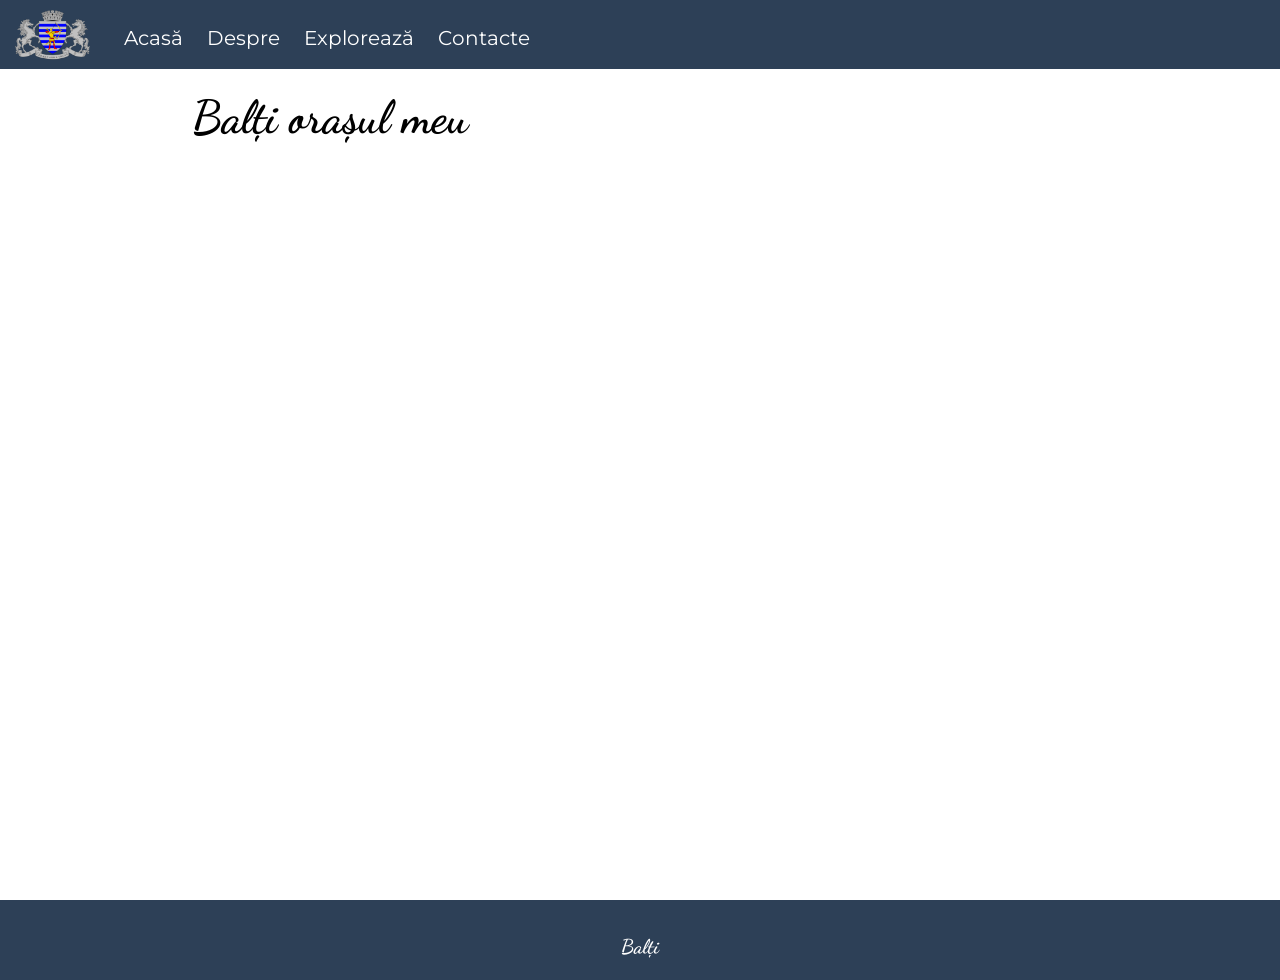
<file: pages/structura.html>
<!DOCTYPE html>
<html>
<head>
    <meta charset="UTF-8">
    <meta name="viewport" content="width=device-width, initial-scale=1.0">
    <link rel="stylesheet" href="../css/style.css">
 <link rel="stylesheet" href="https://cdnjs.cloudflare.com/ajax/libs/font-awesome/6.1.1/css/all.min.css"/>
 <link rel="icon" href="../images/favicon.png">
    <script src="../images/flag.jpg"></script> 
      <title>Balți-localitatea mea</title>
      
</head>
<body>
    <header>
      <img class="logo" src="../images/flag.jpg">
      <navbar> 
<a href="index.html">Acasă</a>
<a href="pages/despre.html">Despre</a>
<a href="pages/exploreaza">Explorează</a>
<a href="pages/contacte.html">Contacte</a>

      </navbar>
    </header>
    <main>
<section>
   <h1>Balți orașul meu</h1>

</section>

    </main>
    <footer>
      <h3><span>Balți</span></h3>
    </footer>
</body>
</html>
</file>
<file: css/style.css>
@import url('https://fonts.googleapis.com/css2?family=Dancing+Script:wght@400..700&family=Montserrat:ital,wght@0,100..900;1,100..900&family=Playfair+Display:ital,wght@0,400..900;1,400..900&display=swap');

* {
    box-sizing: border-box;
}
body {
    margin: 0;
    font-family: 'Montserrat', sans-serif;
    font-size: 17px;
}

main {
    min-height: 100vh;
}

header {
    background: #2d4057;
    position: fixed;
    width: 100%;
    top: 0;
    padding: 10px 15px 5px 15px;
}

navbar {
    margin-left: 30px;
    margin-bottom: 10px;
    display: inline-block;
    overflow: auto;
}

navbar a {
    color: white;
    text-decoration: none;
    margin-right: 20px;
    font-size: 20px;
}

navbar a:hover {
    color: #131b31;
    text-decoration: underline 1px;
}

footer {
    min-height: 80px;
    background: #2d4057;
    text-align: center;
    color: white;
    padding-top: 35px;
}

p {
    line-height: 150%;
    text-indent: 30px;
}

li {
    margin-top: 10px;
    padding-left: 15px;
    list-style-image: linear-gradient(#fa9483, #fa9483);
}

h1, h2, h3, h4, h5, h6 {
    margin-top: 0;
    font-family: 'Dancing Script', cursive;

}
h1 {
    font-size: 270%;
}
h2 {
    font-size: 200%;
}
section {
    padding: 90px 15%;
}

.logo {
    height: 50px;
}

#index {
    background:  linear-gradient(#4343438b, #00000072), url('../images/index.jpg');
    background-size:cover;
      min-height: 100vh;
}

.index-info {
margin-top: 25vh;
text-align: center;
}

.index-info h1 {
    font-size: 350%;
    color: white;
    border: 2px solid rgb(69, 69, 69);
    display: inline-block;
    padding: 20px;
    border-radius: 5px;
    background-color: #2d4057a9
}

.link-index {
    color: white;
    text-decoration: underline #fa9483;
    font-size: 20px;
}

.link-index:hover {
    color: #f3deca;
}

.centered {
    text-align: center;
}

.vframe {
    width: 100%;
    height: 30vw;
    border: 3px solid #fa9483;
    border-radius: 5px;
   box-shadow: rgb(38, 57, 77) 0px 20px 30px -10px;
}

.loc {
overflow: auto;
border-bottom: 4px #f3deca dashed;
margin-bottom: 10px;
}


.loc img {
    height: 18vh;
    width: 18vh;
    object-fit: cover;
    border-radius: 50%;
    float: left;
    margin-right: 15px;
    margin-bottom: 15px;
}

.harta {
    width: 100%;
    height: 40vh;
    border-radius: 5px;
}

.row {
overflow: auto;
}

[class^="col-"] {
    float: left;
    padding: 0px 10px;
}

.col-50 {
    width: 50%;
}

.col-33 {
    width: 33.3%;
}

.col-25 {
    width: 25%;
}

.contacte, .cform {
   border: 2px solid #f3deca;
   border-radius: 5px;
   background-color: #f3deca8b;
   padding: 5px 5%;
   height: 325px;
   margin-bottom: 15px;
}

.cform input, .cform textarea {
    width: 100%;
    font-size: 15px;
    font-family: inherit;
    margin-bottom: 10px;
    padding: 4px 6px;
}

#hamburger {
    color: white;
    font-size: 28px;
    position: absolute;
    right: 22px;
    top: 24px;
    cursor: pointer;
    display: none;
}



@media (max-width: 800px) {

    body {
        font-size: 16px;
    }

    section {
        padding: 90px 10px;
    }

    navbar a {
        display: none;
    } 

    .index-info h1 {
        font-size: 250%;
    }

    .vframe {
        height: 55vw;
    }

    [class^="col-"] {
    width: 100% !important;
}

    navbar.mobile a {
        display: block;
        text-align: center;
        margin-top: 12px;
    }


    navbar {
        display: block;
    }

    #hamburger {
        display: block;
    }
}



table {
    width: 100%;
    margin: 25px 0;
    border-collapse: collapse; 
    border: 3px solid #2d4057; 
    font-family: 'Montserrat', sans-serif;
}


table th {
    background-color: #2d4057;
    color: white;
    border: 2px solid #2d4057; 
    padding: 12px;
    text-align: center;
}


table td {
    border: 2px solid #2d4057; 
    padding: 10px;
    color: #333;
}

table tr:hover {
    background-color: rgba(45, 64, 87, 0.1); 
}

table {
    width: 100%;
    margin-top: 30px;
    border-collapse: collapse; 
    border: 3px solid #2d4057; 
    background-color: white;
}

table th {
    background-color: #2d4057; 
    color: white;
    padding: 15px;
    text-align: center;
    border: 2px solid #2d4057; 
}

table td {
    padding: 12px;
    border: 2px solid #2d4057; 
    vertical-align: top;
    color: #333;
}


table tr:nth-child(even) {
    background-color: #f2f2f2;
}
.itinerariu-table {
    margin: 40px auto;
    width: 95%;
    max-width: 1000px;
    border-collapse: separate; 
    border-spacing: 0;
    background-color: white;
    border: 2px solid #2d4057; 
    border-radius: 15px;       
          overflow: hidden;
    
    box-shadow: 0 4px 20px rgba(0,0,0,0.1);
}
.itinerariu-table th {
    background-color: #2d4057;
    color: white;
    padding: 15px;
    font-family: 'Montserrat', sans-serif;
    font-weight: 600;
}

/* Stilul pentru celule */
.itinerariu-table td {
    padding: 15px;
    border: 1px solid #2d4057;
    text-align: center;
    color: #444;
    font-size: 1rem;
}

.itinerariu-table tr:hover {
    background-color: #f3deca44;
}







.row {
    display: flex;
    flex-wrap: wrap;
    justify-content: center; 
    gap: 20px; 
    width: 100%;
}

.imn-container {
    background: white;
    padding: 40px;
    border-radius: 15px;
    box-shadow: 0 4px 20px rgba(0,0,0,0.08);
    margin: 20px auto;
    max-width: 1000px;
    border: 1px solid #f3deca;
}


.imn-img {
    width: 100%;
    max-width: 450px; 
    height: auto;
    border-radius: 10px;
    border: 3px solid #fa9483;
    display: block;
    margin: 20px auto;
}


.vframe, audio {
    display: block;
    margin: 20px auto;
    max-width: 100%;
}

.audio-box {
    background-color: #f3deca8b;
    padding: 15px 30px;
    border-radius: 50px;
    display: inline-flex;
    align-items: center;
    gap: 15px;
    margin-bottom: 30px;
}






.loc {
    overflow: auto;
    border-bottom: 3px #f3deca dashed;
    margin-bottom: 10px;
}

.loc img {
    height: 23vh;
    width: 23vh;
    object-fit: cover;
    border-radius: 50%;
    float:left;
    margin-right: 15px;
    margin-bottom: 15px;
}


.loc1 {
    overflow: auto;
    border-bottom: 3px #f3deca dashed;
    margin-bottom: 10px;
}


.loc1 img {
    height: 23vh;
    width: 23vh;
    object-fit: cover;
    border-radius: 20%;
    float:left;
    margin-right: 15px;
    margin-bottom: 15px;
}







#hamburger {
    color: white;
    font-size: 28px;
    position: absolute;
    right: 22px;
    top: 24px;
    cursor: pointer;
    display: none;
}

/* media trebue sa fie la sfirsitul fisierului */
@media (max-width: 800px) {

    body {
        font-size: 16px;
    }
  section {
    padding: 90px 10px;
  }

  .index-info h1 {
    font-size: 250%;
  }

  .vframe {
    height: 55vw;
  }

  .info-grid {
    grid-template-columns: 1fr;
  }

  .more-info-hero {
    padding: 22px;
  }

  [class^="col-"] {
   width: 100% !important;
}

  navbar {
    display: block;
    margin-left: 0;
    margin-top: 10px;
  }

  navbar a {
    display: none;
    margin-right: 0;
    padding: 10px 0;
    width: 100%;
  }

  navbar.mobile a {
    display: block;
    text-align: center;
  }

  #hamburger {
    display: block;
  }
}









header {
    background: #2d4057;
    position: fixed;
    width: 100%;
    top: 0;
    padding: 10px 15px 5px 15px;
    z-index: 1000; /* Această linie va ține mereu meniul deasupra pozelor */
}
</file>
